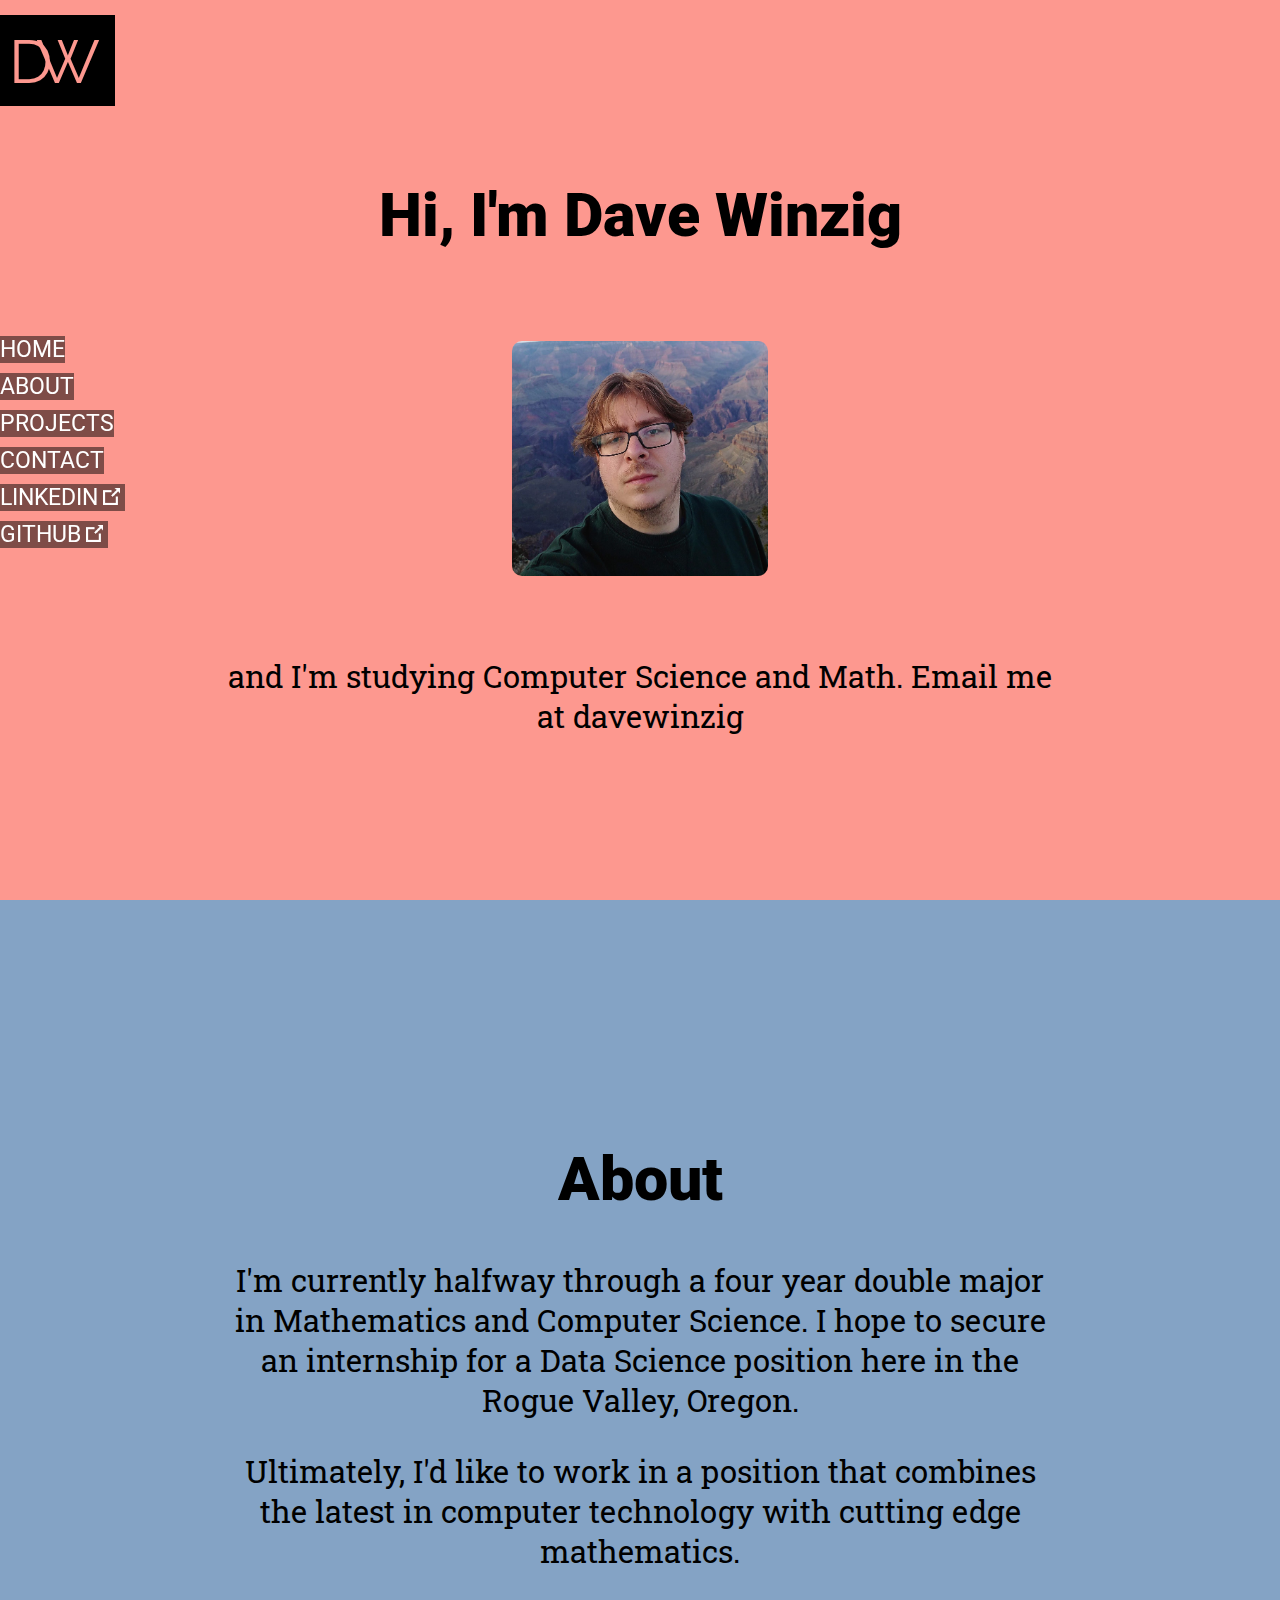
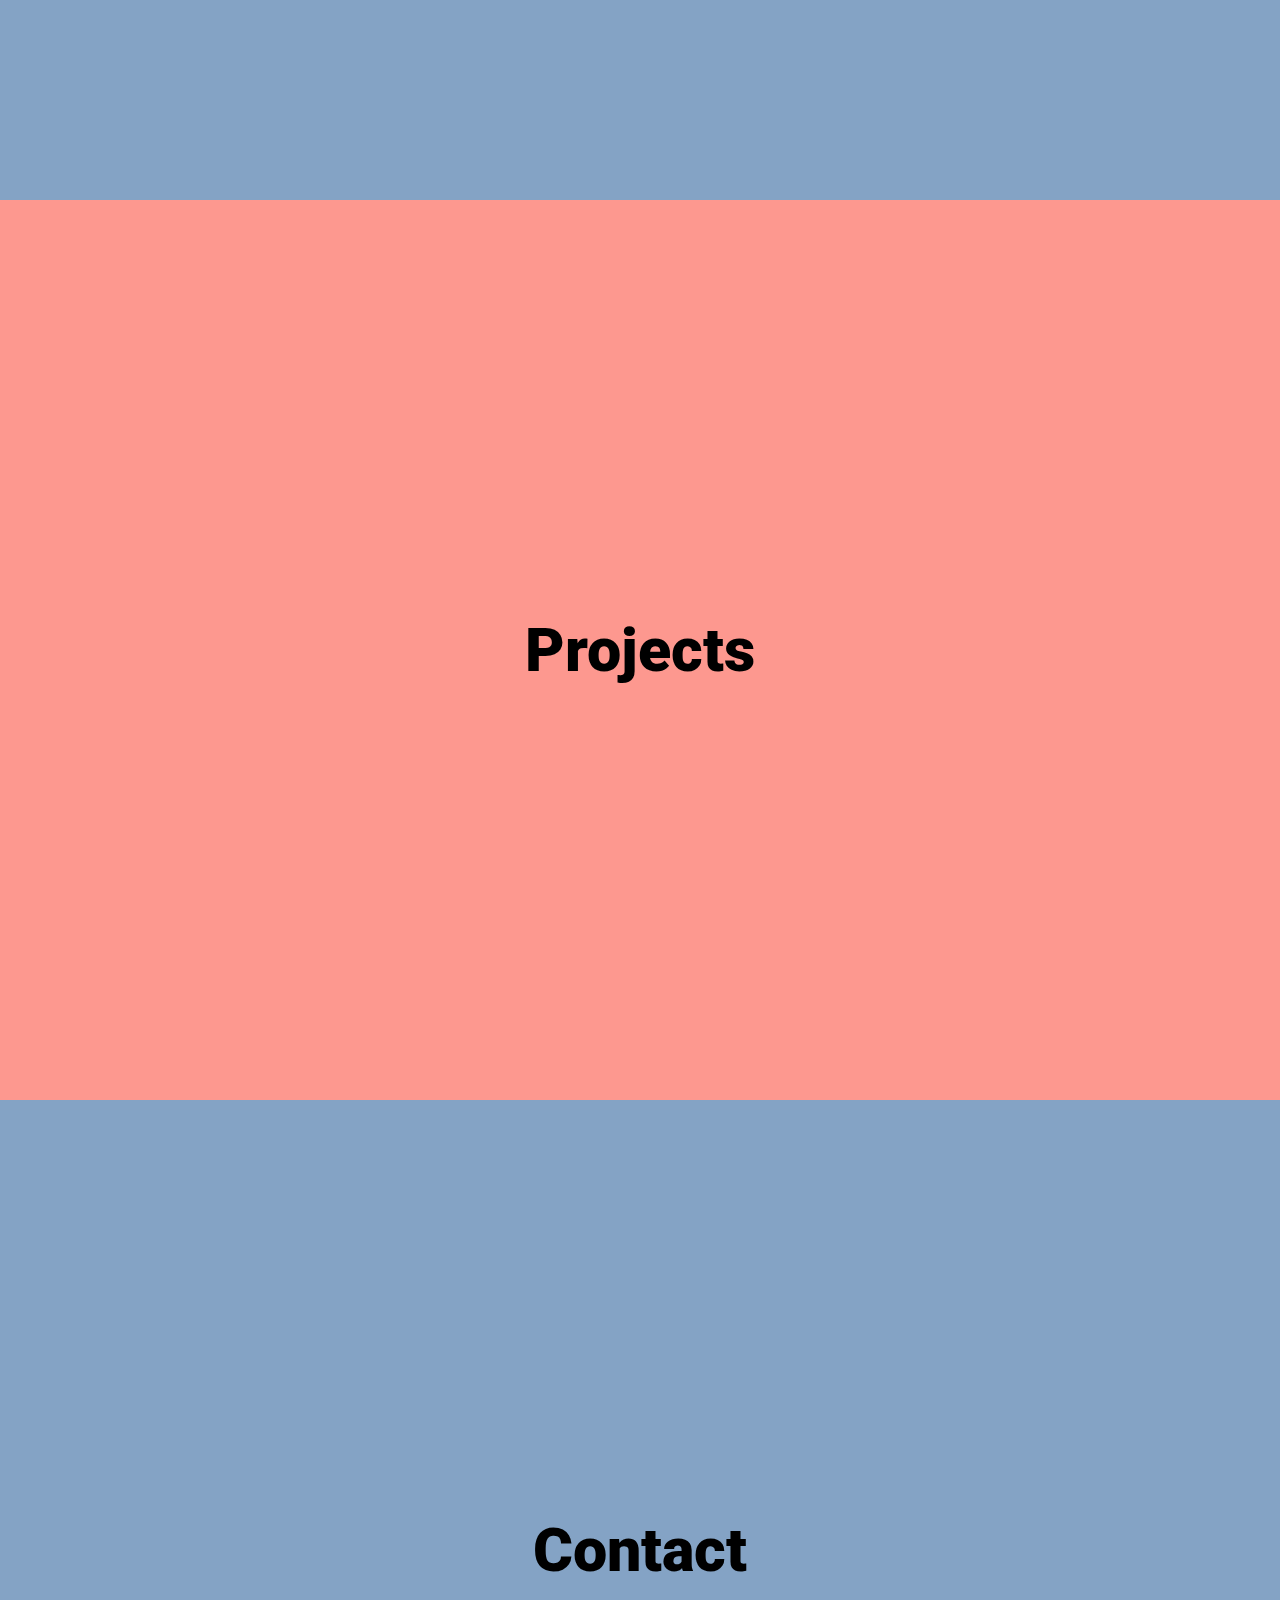
<file: index.html>
<!DOCTYPE html>
<html>
  <head>
    <meta charset="UTF-8">
    <link rel="stylesheet" type="text/css" href="css/layout.css">
    <link rel="stylesheet" type="text/css" href="css/styles.css">
    <link href=
    "https://fonts.googleapis.com/css2?family=Montserrat&amp;family=Roboto+Slab:wght@400;900&amp;family=Roboto:wght@400;500;700;900&amp;display=swap"
    rel="stylesheet">
    <link href="https://fonts.googleapis.com/css2?family=Raleway:wght@900&display=swap" rel="stylesheet">
    <title>
      Dave Winzig: Portfolio
    </title>
  </head>
  <body>
    <!--- Start Logo =-->
    <div class="logo">
      DW
    </div><!--- Start Navigation =-->
    <nav class="mainnav">
      <ul>
        <li>
          <a href="#top">Home</a>
        </li>
        <li>
          <a href="#about">About</a>
        </li>
        <li>
          <a href="#projects">Projects</a>
        </li>
        <li>
          <a href="#contact">Contact</a>
        </li>
        <li>
          <a href=
          "https://www.linkedin.com/in/david-winzig-55b916167/">LinkedIn<img src="img/newpage.png"
          alt="#########"></a>
        </li>
        <li>
          <a href="https://github.com/daveWinzig">GitHub<img src=
          "img/newpage.png" alt="#########"></a>
        </li>
      </ul>
    </nav><!--- Start Header =-->
    <a name="top" id="top"></a>
    <section>
      <div class="width-manager">
        <div class="content">
          <h1>
            Hi, I'm Dave Winzig
          </h1><img src="img/davehimself.jpg" alt="#########">
          <p>
            and I'm studying Computer Science and Math. Email me at davewinzig
          </p>
        </div>
      </div>
    </section><a name="about" id="cv"></a>
    <section>
      <div class="width-manager">
        <div class="content">
          <h1>
            About
          </h1>
          <p>
            I'm currently halfway through a four year double major in Mathematics and Computer Science. I hope to secure an internship for a Data Science position here in the Rogue Valley, Oregon.
          </p>
          <p>
          	Ultimately, I'd like to work in a position that combines the latest in computer technology with cutting edge mathematics. 
          </p>
        </div>
      </div>
    </section><a name="projects" id="projects"></a>
    <section>
      <div class="width-manager">
        <div class="content">
          <h1>
            Projects
          </h1>
        </div>
      </div>
    </section><a name="contact" id="contact"></a>
    <section>
      <div class="width-manager">
        <div class="content">
          <h1>
            Contact
          </h1>
        </div>
      </div>
    </section>
  </body>
</html>
</file>
<file: css/layout.css>
@charset "utf-8";

/*
CSS Layout

DaveWinzig.com
Portfolio for Dave Winzig

Created: 4/21/2020
*/

/* --- Global --- */

* {
	box-sizing: border-box;
}

html {
	margin: 0;
	padding: 0;
	scroll-behavior: smooth;
	font-size: 1.2vw;
}

body {

	/* --- Layout --- */
	margin: 0;
	padding: 0;

	/* --- Typography ---*/

	/* --- Style ---*/

	background-color: white;



}

h1, h2 {

	/* --- Style ---*/
	text-align: center;

}

a {
	/* --- Style ---*/
	text-decoration: none;
	color: white;
}
 

/* --- Local --- */

/* --- Logo --- */
div.logo {

	/* --- Layout ---*/
	margin: 0;
	padding: 0;
	position: fixed;
	left: 0;
	top: 0;

	/* --- Typography ---*/
	

    /* --- Style ---*/

}

div.logo {

	/* --- Layout ---*/
	padding: .15em .5em .15em .15em;
	margin: .25em 0 0 0;

	/* --- Typography ---*/
	font-family: 'Raleway', serif;
	font-size: 4em;

    /* --- Style ---*/
    background-color: black;
	color: white;
	letter-spacing: -.25em;
	mix-blend-mode: multiply;
}

/* --- Header --- */

section {

	width: 100%;
    padding: 0;
    margin: 0;
    display: table;

    max-width: none;
    background-color: rgba(252, 118, 106, .75) ;
    height: 100vh;

  
}

section:nth-of-type(2n) {
    background-color: rgba(91, 132, 177, .75);
 }


section > div.width-manager {

	/* --- Layout ---*/
	display: table;
	height: 100vh;
	width: 65vw;
	margin: 0 auto;
	padding: 0;

	/* --- Style ---*/

}

section > div.width-manager > div.content {

	/* --- Layout ---*/
	display: table-cell;
	height: 100vh;
	padding: 0;
	margin: 0;


	/* --- Style ---*/
    vertical-align: middle;
    text-align: center;
}

section > div.width-manager > div.content > h1 {

	/* --- Layout ---*/
	margin: 5vh 0vh;

	/* --- Typography ---*/
	font-family: 'Roboto', serif;
	font-size: 4em;
	font-weight: 900;

	/* --- Style ---*/

}

section > div.width-manager > div.content > h2 {

	/* --- Layout ---*/
	margin: 5vh 0vh;

	/* --- Typography ---*/
	font-family: 'Roboto', serif;
	font-size: 3em;
	font-weight: 700;

	/* --- Style ---*/

}

section> div.width-manager > div.content > p {

	/* --- Layout ---*/

	/* --- Typography ---*/
	font-family: 'Roboto Slab', serif;
	font-size: 2em;
	font-weight: normal;

	/* --- Style ---*/

}

section > div.width-manager > div.content > img {

	 /* --- Layout ---*/
	 width: 20vw;
	 margin: 5vh;

	 /* --- Style ---*/
	 border-radius: 10px;
}


/* --- Navigation --- */

nav {

	/* --- Layout ---*/
	display: block;
	margin: 0 0 0 0;
	position: fixed;
	top: 50%;
	left: 0;

	/* --- Typography ---*/
	font-family: 'Roboto', sans-serif;
	font-size: 1.5em;

	/* --- Style ---*/
	text-transform: uppercase;
	transform: translate(0, -50%);

}


nav > ul {

	/* --- Layout ---*/
	display: inline-block;
	width: 100%;
	padding: 0;
	margin: 0;

	/* --- Typography ---*/

	/* --- Style ---*/


}

nav ul li {

	/* --- Layout ---*/
	display: inline-block;
	float: left;
	clear: left;
	margin: 0 0 10px 0 ;

	/* --- Typography ---*/
	text-align: left;

	/* --- Style ---*/
	color: white;
	background-color: rgba(0, 0, 0, .5);

}

nav > ul > li > a > img {

	/* --- Layout ---*/
	width: .75em;
	margin: 0 5px;

	
	/* --- Style ---*/
	filter: invert();


}
</file>
<file: css/styles.css>
@charset "utf-8";

/*
CSS Styles

DaveWinzig.com
Portfolio for Dave Winzig

Created: 4/21/2020
*/
</file>
